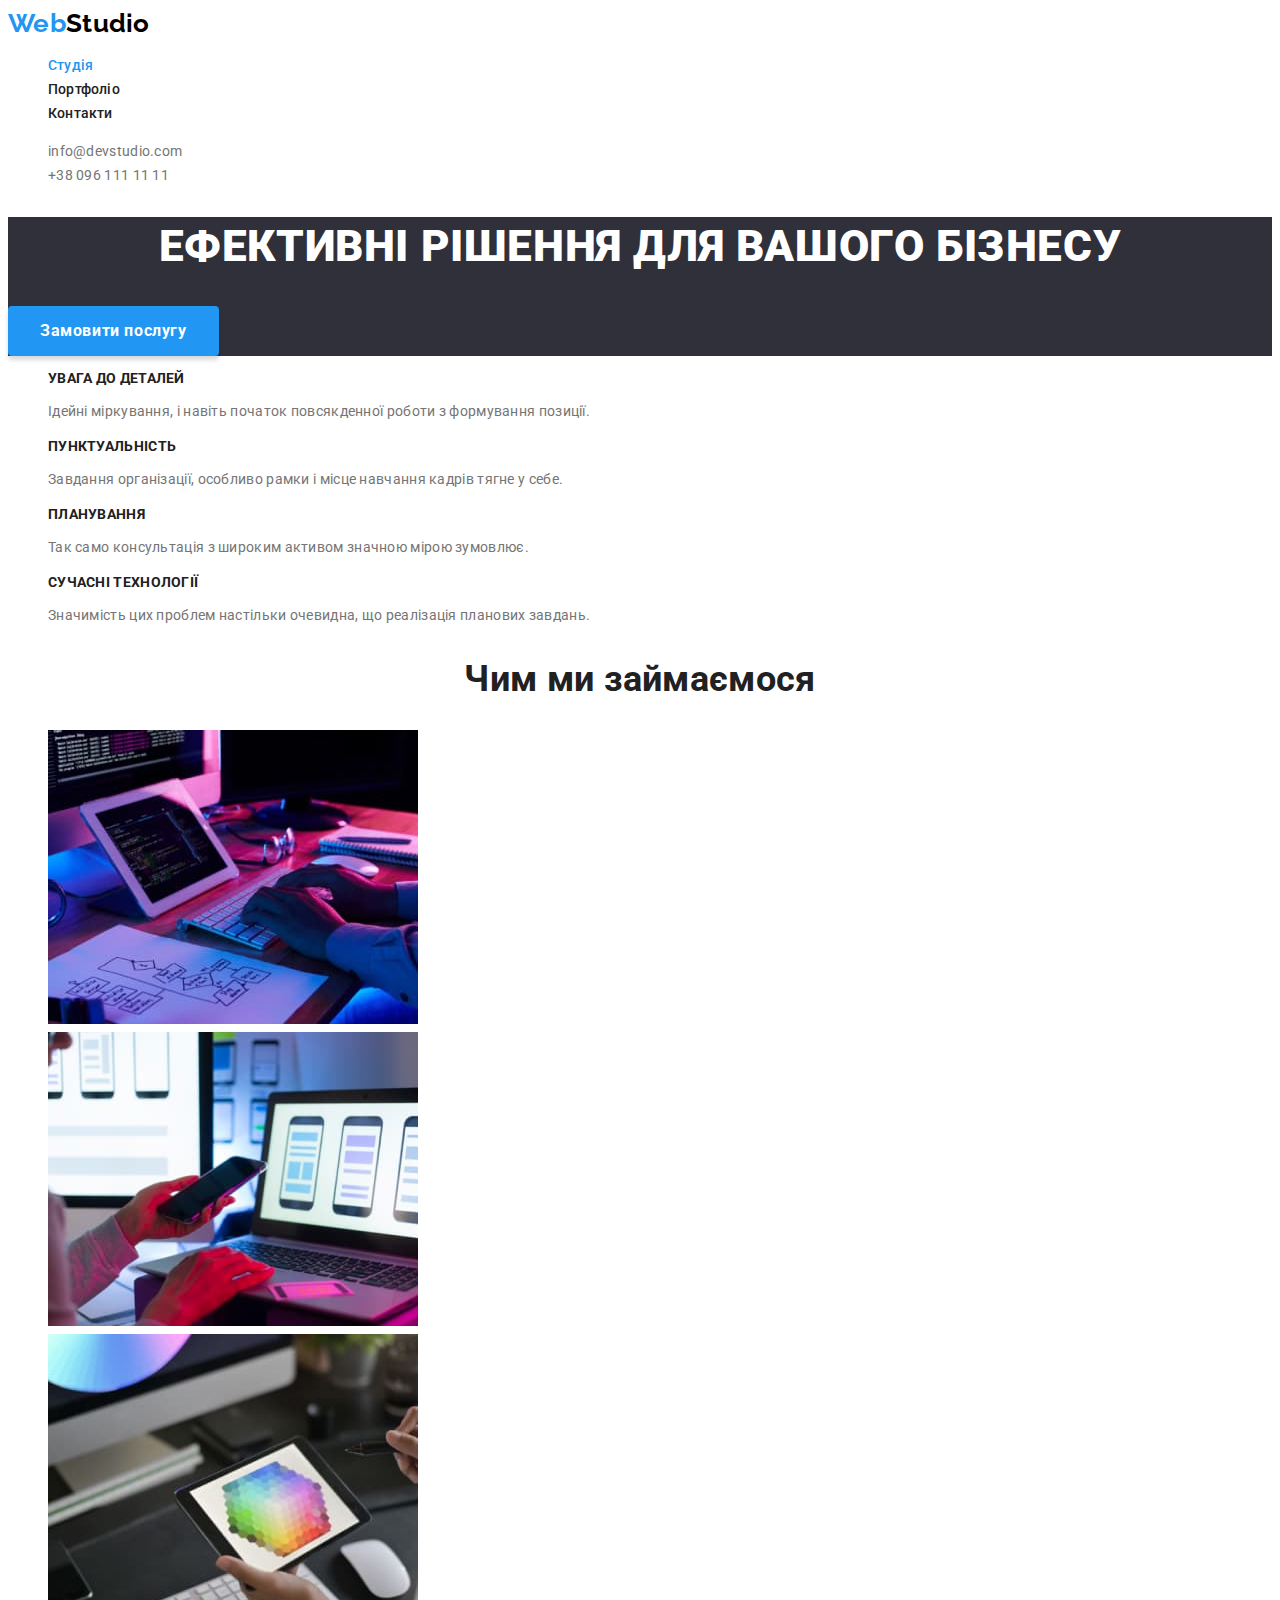
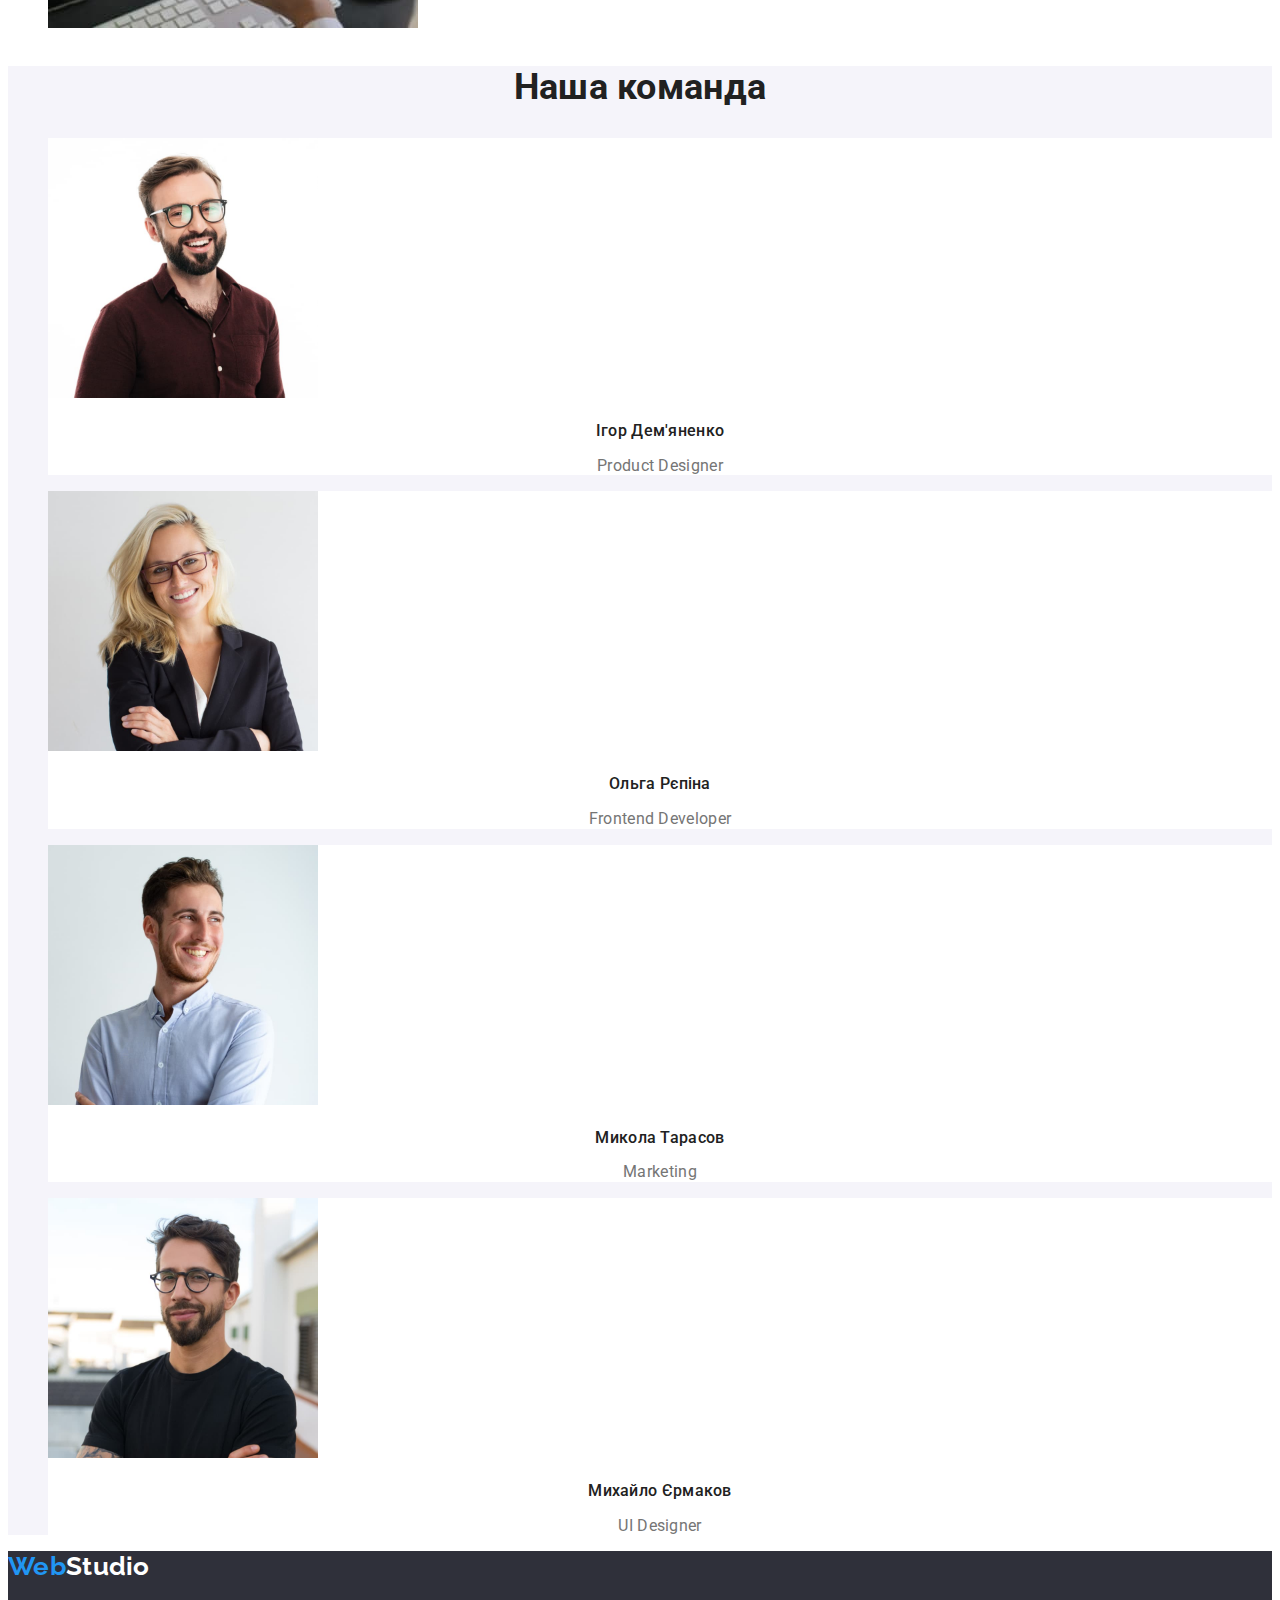
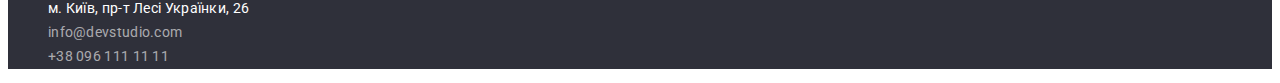
<file: index.html>
<!DOCTYPE html>
<html lang="uk">
  <head>
    <meta charset="UTF-8" />
    <meta http-equiv="X-UA-Compatible" content="IE=edge" />
    <meta name="viewport" content="width=device-width, initial-scale=1.0" />
    <meta name="description" content="Домашня робота №1" />
    <meta name="keywords" content="goit, homework, HTML, CSS, JavaScript" />
    <title>Homework goit-markup-hw-02</title>
    <link
      href="https://fonts.googleapis.com/css2?family=Raleway:wght@700&family=Roboto:wght@400;500;700;900&display=swap"
      rel="stylesheet"
    />
    <link rel="stylesheet" href="./css/style.css" />
  </head>
  <body>
    <header class="header">
      <a class="header__logo logo" href="./index.html" lang="en">
        Web<span class="header__logo--color">Studio</span>
      </a>

      <nav class="menu">
        <ul class="menu__list">
          <li class="menu__item">
            <a class="menu__link menu__link--active" href="./index.html"
              >Студія</a
            >
          </li>
          <li class="menu__item">
            <a class="menu__link" href="./portfolio.html">Портфоліо</a>
          </li>
          <li class="menu__item">
            <a class="menu__link" href="">Контакти</a>
          </li>
        </ul>
      </nav>

      <ul class="contacts">
        <li class="contacts__item">
          <a class="contacts__link" href="mailto:info@devstudio.com"
            >info@devstudio.com</a
          >
        </li>
        <li class="contacts__item">
          <a class="contacts__link" href="tel:+380961111111"
            >+38 096 111 11 11</a
          >
        </li>
      </ul>
    </header>

    <main class="main">
      <section class="banner">
        <h1 class="banner__title title">
          Ефективні рішення для вашого бізнесу
        </h1>
        <button class="banner__button" type="button">Замовити послугу</button>
      </section>

      <section class="achievements">
        <h2 class="visually-hidden">Наші переваги</h2>
        <ul class="achievements__list">
          <li class="achievements__item">
            <h3 class="achievements__title title">Увага до деталей</h3>
            <p class="achievements__text">
              Ідейні міркування, і навіть початок повсякденної роботи з
              формування позиції.
            </p>
          </li>
          <li class="achievements__item">
            <h3 class="achievements__title title">Пунктуальність</h3>
            <p class="achievements__text">
              Завдання організації, особливо рамки і місце навчання кадрів тягне
              у себе.
            </p>
          </li>
          <li class="achievements__item">
            <h3 class="achievements__title title">Планування</h3>
            <p class="achievements__text">
              Так само консультація з широким активом значною мірою зумовлює.
            </p>
          </li>
          <li class="achievements__item">
            <h3 class="achievements__title title">Сучасні технологіЇ</h3>
            <p class="achievements__text">
              Значимість цих проблем настільки очевидна, що реалізація планових
              завдань.
            </p>
          </li>
        </ul>
      </section>

      <section class="work">
        <h2 class="work__title title">Чим ми займаємося</h2>
        <ul class="work__list">
          <li class="work__item">
            <img
              class="work__img"
              src="./images/computer.jpeg"
              alt="Робоче місце з комп'ютером"
              width="370"
            />
          </li>
          <li class="work__item">
            <img
              class="work__img"
              src="./images/mobile.jpeg"
              alt="Робоче місце зі телефоном"
              width="370"
            />
          </li>
          <li class="work__item">
            <img
              class="work__img"
              src="./images/device.jpeg"
              alt="Робоче місце з планшетом"
              width="370"
            />
          </li>
        </ul>
      </section>

      <section class="team">
        <h2 class="team__title title">Наша команда</h2>
        <ul class="team__list">
          <li class="team__item">
            <img
              class="team__img"
              src="./images/igor.jpeg"
              alt="Наш дизайнер Ігор"
              width="270"
            />
            <h3 class="team__name-title title">Ігор Дем'яненко</h3>
            <p class="team__text" lang="en">Product Designer</p>
          </li>
          <li class="team__item">
            <img
              class="team__img"
              src="./images/olga.jpeg"
              alt="Наш розробник Ольга"
              width="270"
            />
            <h3 class="team__name-title title">Ольга Рєпіна</h3>
            <p class="team__text" lang="en">Frontend Developer</p>
          </li>
          <li class="team__item">
            <img
              class="team__img"
              src="./images/mikola.jpeg"
              alt="Наш маркетолог Микола"
              width="270"
            />
            <h3 class="team__name-title title">Микола Тарасов</h3>
            <p class="team__text" lang="en">Marketing</p>
          </li>
          <li class="team__item">
            <img
              class="team__img"
              src="./images/mikhailo.jpeg"
              alt="Наш дизайнер Михайло"
              width="270"
            />
            <h3 class="team__name-title title">Михайло Єрмаков</h3>
            <p class="team__text" lang="en">UI Designer</p>
          </li>
        </ul>
      </section>
    </main>

    <footer class="footer">
      <a class="footer__logo logo" href="./index.html" lang="en">
        Web<span class="footer__logo--color">Studio</span>
      </a>

      <address class="footer__address address">
        <ul class="address__list">
          <li class="address__item">
            <a
              class="address__link"
              href="https://goo.gl/maps/4KdnL9pmzvCGPF396"
              rel="noreferrer noopener"
            >
              м. Київ, пр-т Лесі Українки, 26
            </a>
          </li>
          <li class="address__item">
            <a class="address__link-contact" href="mailto:info@devstudio.com"
              >info@devstudio.com</a
            >
          </li>
          <li class="address__item">
            <a class="address__link-contact" href="tel:+380961111111"
              >+38 096 111 11 11</a
            >
          </li>
        </ul>
      </address>
    </footer>
  </body>
</html>
</file>
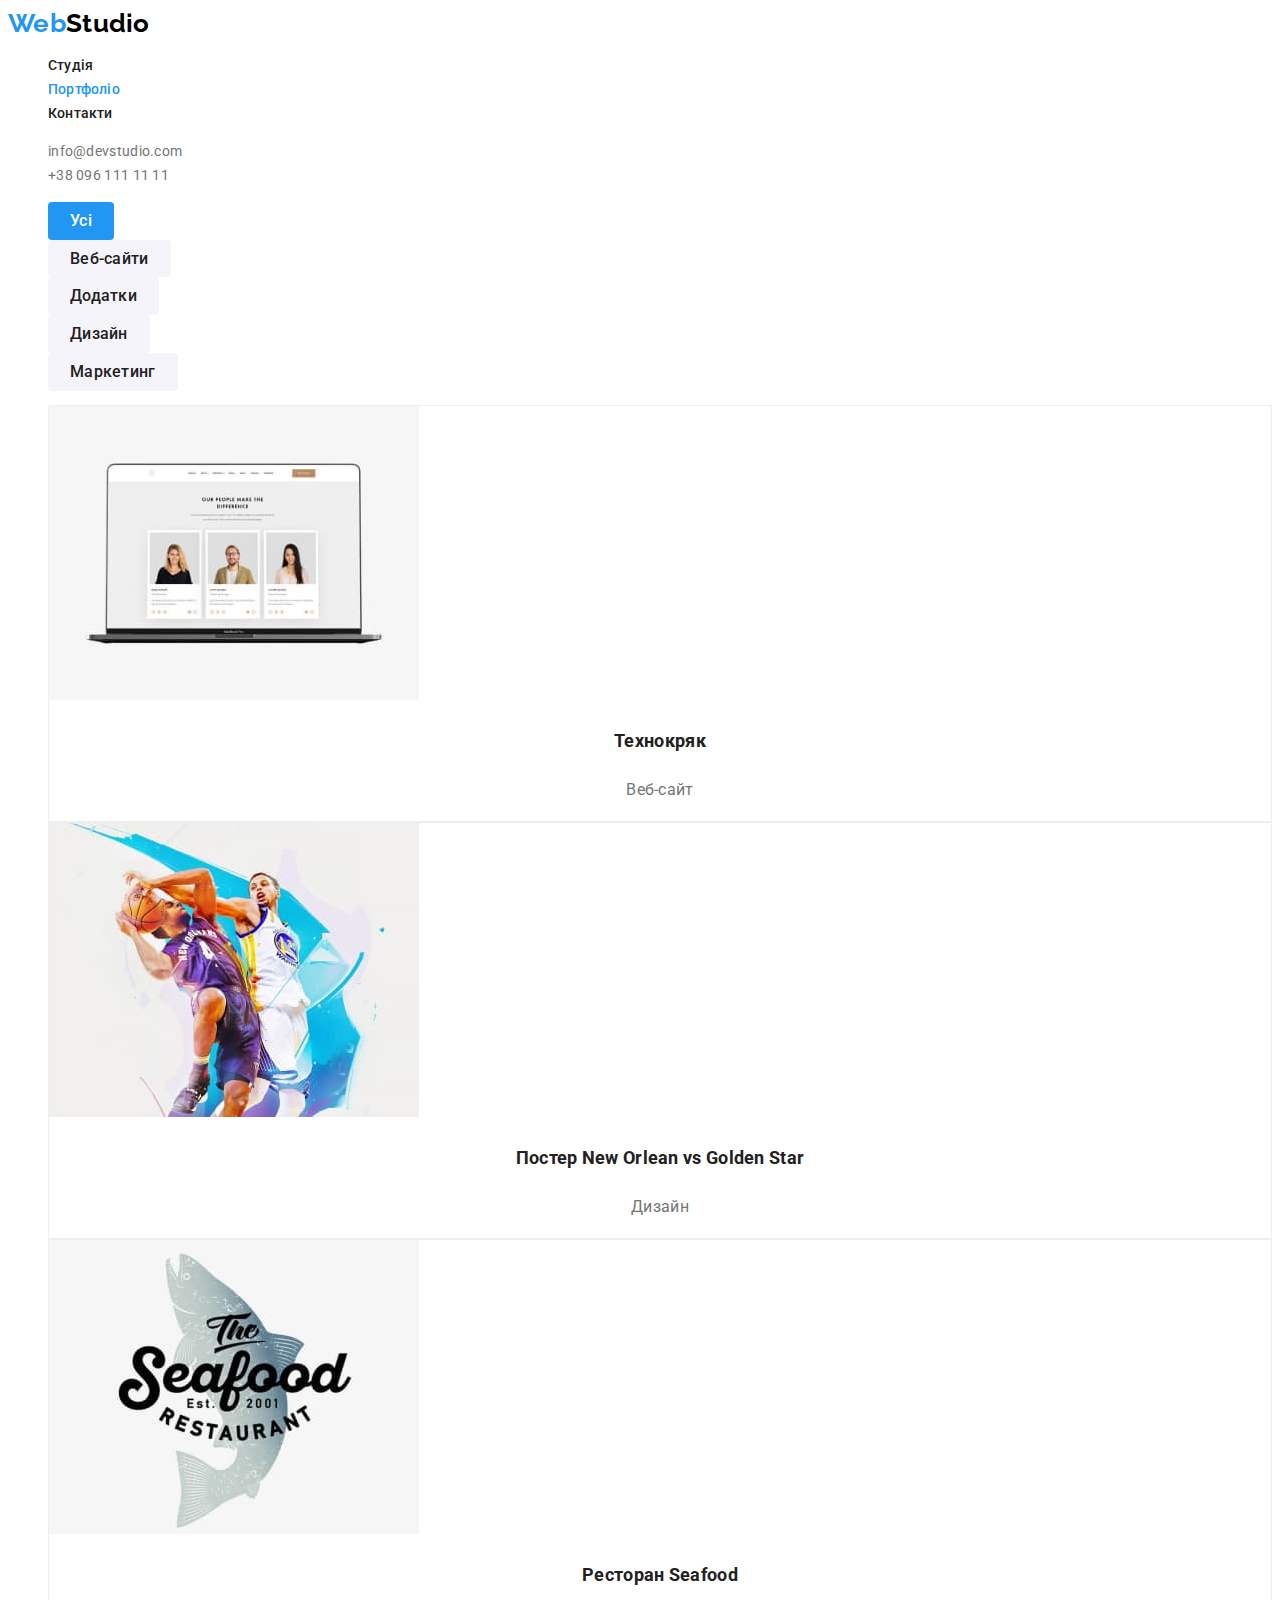
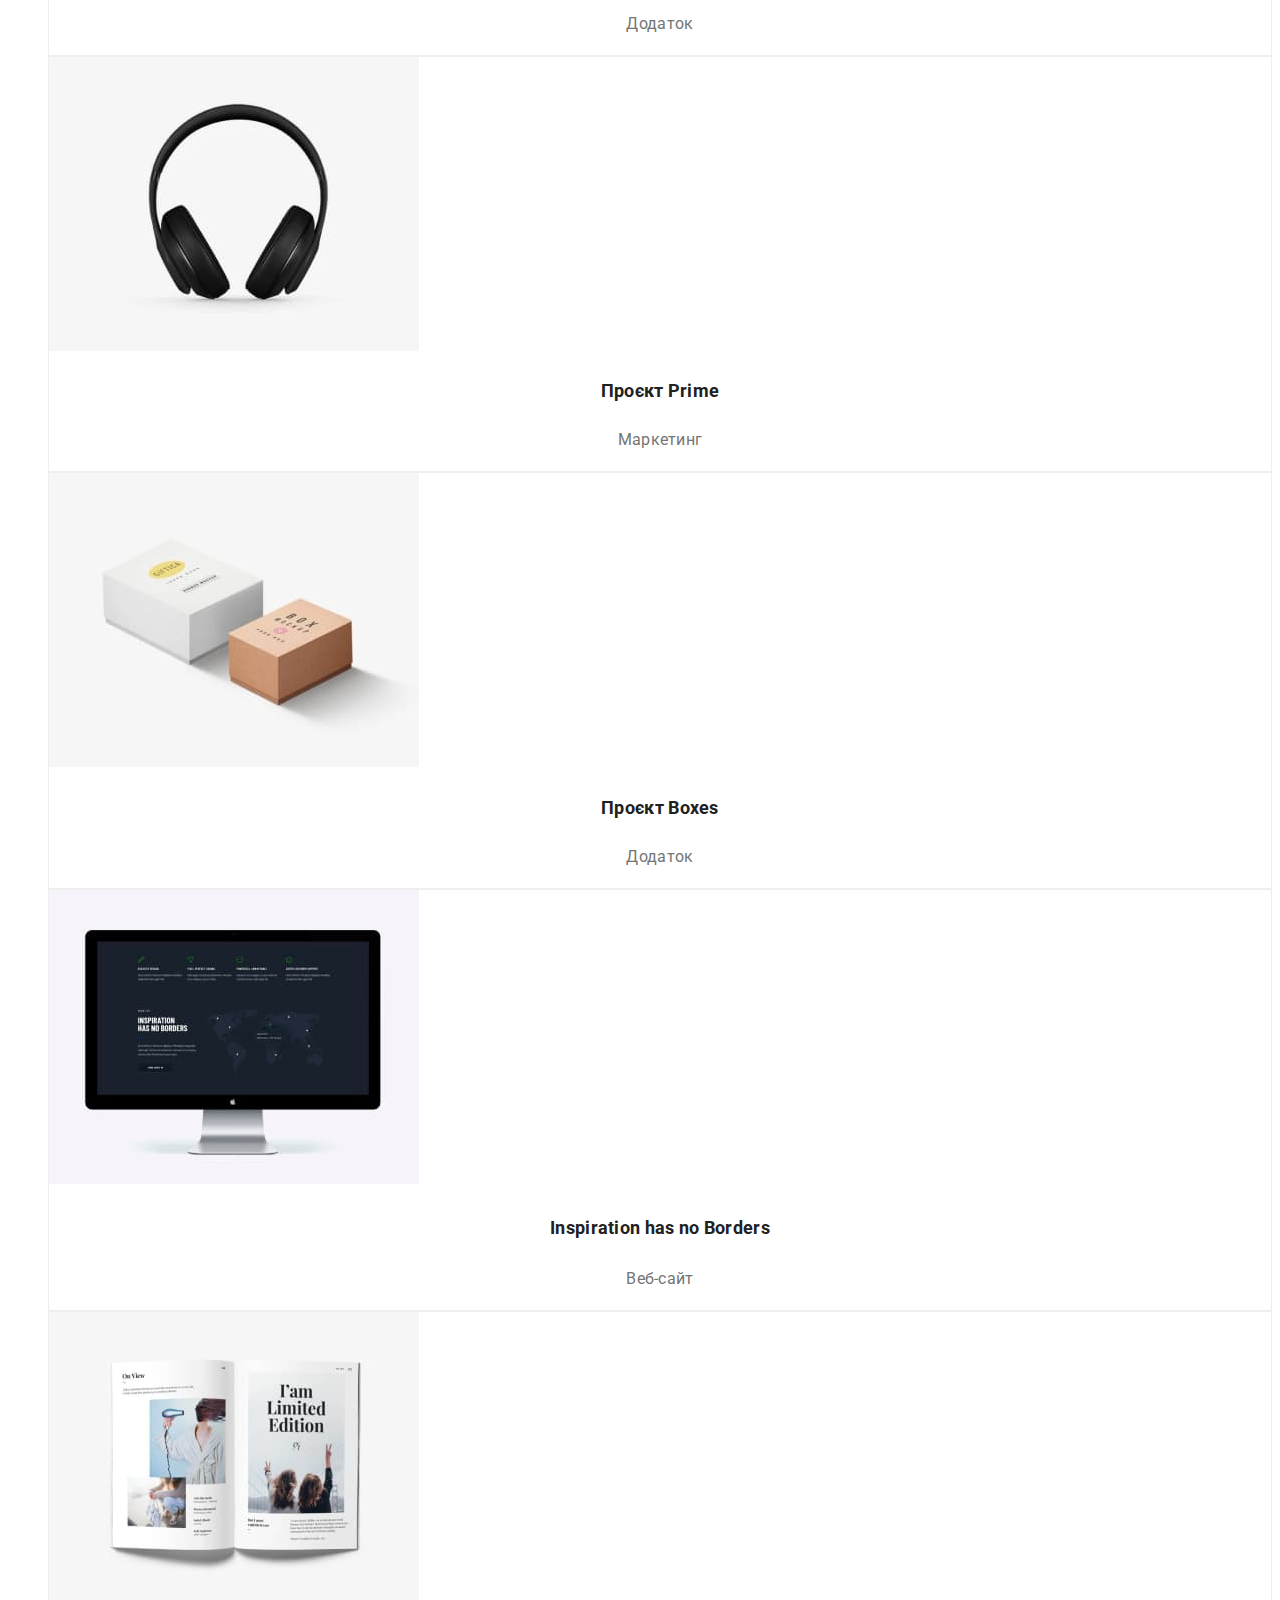
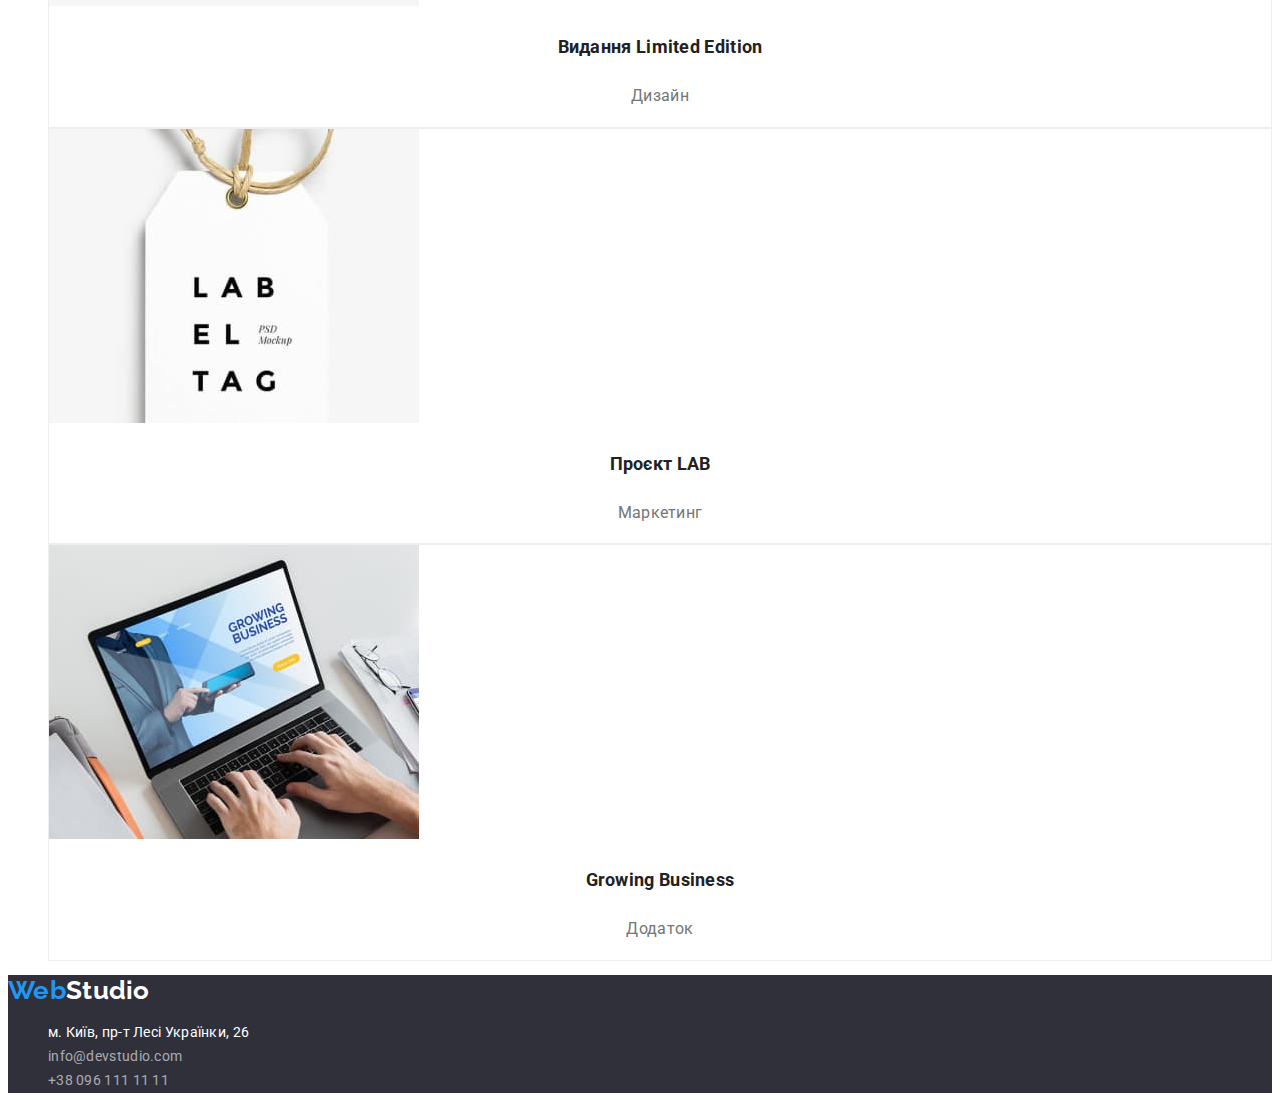
<file: portfolio.html>
<!DOCTYPE html>
<html lang="uk">
  <head>
    <meta charset="UTF-8" />
    <meta http-equiv="X-UA-Compatible" content="IE=edge" />
    <meta name="viewport" content="width=device-width, initial-scale=1.0" />
    <meta name="description" content="Домашня робота №2" />
    <meta
      name="keywords"
      content="goit, homework, portfolio, HTML, CSS, JavaScript"
    />
    <title>Portfolio goit-markup-hw-02</title>
    <link rel="preconnect" href="https://fonts.googleapis.com" />
    <link rel="preconnect" href="https://fonts.gstatic.com" crossorigin />
    <link
      href="https://fonts.googleapis.com/css2?family=Raleway:wght@700&family=Roboto:wght@400;500;700;900&display=swap"
      rel="stylesheet"
    />
    <link rel="stylesheet" href="./css/style.css" />
  </head>
  <body>
    <header class="header">
      <a class="header__logo logo" href="./index.html" lang="en">
        Web<span class="header__logo--color">Studio</span>
      </a>

      <nav class="menu">
        <ul class="menu__list">
          <li class="menu__item">
            <a class="menu__link" href="./index.html">Студія</a>
          </li>
          <li class="menu__item">
            <a class="menu__link menu__link--active" href="./portfolio.html"
              >Портфоліо</a
            >
          </li>
          <li class="menu__item">
            <a class="menu__link" href="">Контакти</a>
          </li>
        </ul>
      </nav>

      <ul class="contacts">
        <li class="contacts__item">
          <a class="contacts__link" href="mailto:info@devstudio.com"
            >info@devstudio.com</a
          >
        </li>
        <li class="contacts__item">
          <a class="contacts__link" href="tel:+380961111111"
            >+38 096 111 11 11</a
          >
        </li>
      </ul>
    </header>

    <main class="main">
      <section class="portfolio">
        <h1 class="visually-hidden">Наше портфоліо</h1>

        <ul class="portfolio__list filters">
          <li class="filters__item">
            <button
              class="filters__button filters__button--active"
              type="button"
            >
              Усі
            </button>
          </li>
          <li class="filters__item">
            <button class="filters__button" type="button">Веб-сайти</button>
          </li>
          <li class="filters__item">
            <button class="filters__button" type="button">Додатки</button>
          </li>
          <li class="filters__item">
            <button class="filters__button" type="button">Дизайн</button>
          </li>
          <li class="filters__item">
            <button class="filters__button" type="button">Маркетинг</button>
          </li>
        </ul>

        <ul class="portfolio__list product">
          <li class="product__item">
            <a class="product__link" href="#">
              <img
                class="product__img"
                src="./images/portfolio/tehnokryak.jpeg"
                width="370"
                alt="Проект веб-сайта Технокряк"
              />
              <h2 class="product__title title">Технокряк</h2>
              <p class="product__text">Веб-сайт</p>
            </a>
          </li>
          <li class="product__item">
            <a class="product__link" href="#">
              <img
                class="product__img"
                src="./images/portfolio/orlen.jpeg"
                width="370"
                alt="Проект дизайн постера Нью Орлеан"
              />
              <h2 class="product__title title">
                Постер New Orlean vs Golden Star
              </h2>
              <p class="product__text">Дизайн</p></a
            >
          </li>
          <li class="product__item">
            <a class="product__link" href="#">
              <img
                class="product__img"
                src="./images/portfolio/seafood.jpeg"
                width="370"
                alt="Проект додатка для ресторана Сіафуд"
              />
              <h2 class="product__title title">Ресторан Seafood</h2>
              <p class="product__text">Додаток</p>
            </a>
          </li>
          <li class="product__item">
            <a class="product__link" href="#">
              <img
                class="product__img"
                src="./images/portfolio/prime.jpeg"
                width="370"
                alt="Проект маркетингу для Прайм"
              />
              <h2 class="product__title title">Проєкт Prime</h2>
              <p class="product__text">Маркетинг</p>
            </a>
          </li>
          <li class="product__item">
            <a class="product__link" href="#">
              <img
                class="product__img"
                src="./images/portfolio/boxes.jpeg"
                width="370"
                alt="Проект додатка для сайта Боксес"
              />
              <h2 class="product__title title">Проєкт Boxes</h2>
              <p class="product__text">Додаток</p>
            </a>
          </li>
          <li class="product__item">
            <a class="product__link" href="#">
              <img
                class="product__img"
                src="./images/portfolio/inspiration.jpeg"
                width="370"
                alt="Проект веб-сайта Інспірейшин"
              />
              <h3 class="product__title title">Inspiration has no Borders</h3>
              <p class="product__text">Веб-сайт</p>
            </a>
          </li>
          <li class="product__item">
            <a class="product__link" href="#">
              <img
                class="product__img"
                src="./images/portfolio/limited.jpeg"
                width="370"
                alt="Проект дизайна відання Лімітед Едішин"
              />
              <h2 class="product__title title">Видання Limited Edition</h2>
              <p class="product__text">Дизайн</p>
            </a>
          </li>
          <li class="product__item">
            <a class="product__link" href="#">
              <img
                class="product__img"
                src="./images/portfolio/lab.jpeg"
                width="370"
                alt="Проект маркетингу для ЛАБ"
              />
              <h2 class="product__title title">Проєкт LAB</h2>
              <p class="product__text">Маркетинг</p>
            </a>
          </li>
          <li class="product__item">
            <a class="product__link" href="#">
              <img
                class="product__img"
                src="./images/portfolio/business.jpeg"
                width="370"
                alt="Проект додатка Гровін Бізнес"
              />
              <h2 class="product__title title">Growing Business</h2>
              <p class="product__text">Додаток</p>
            </a>
          </li>
        </ul>
      </section>
    </main>

    <footer class="footer">
      <a class="footer__logo logo" href="./index.html" lang="en">
        Web<span class="footer__logo--color">Studio</span>
      </a>

      <address class="footer__address address">
        <ul class="address__list">
          <li class="address__item">
            <a
              class="address__link"
              href="https://goo.gl/maps/4KdnL9pmzvCGPF396"
              rel="noreferrer noopener"
            >
              м. Київ, пр-т Лесі Українки, 26
            </a>
          </li>
          <li class="address__item">
            <a class="address__link-contact" href="mailto:info@devstudio.com"
              >info@devstudio.com</a
            >
          </li>
          <li class="address__item">
            <a class="address__link-contact" href="tel:+380961111111"
              >+38 096 111 11 11</a
            >
          </li>
        </ul>
      </address>
    </footer>
  </body>
</html>
</file>
<file: css/style.css>
/* base settings */

:root {
    --header-color: #212121;
    --text-color: #757575;
    --second-color: #ffffff;
    --accent-color: #2196F3;
}

body {
    font-family: Roboto, sans-serif;
    font-size: 14px;
    font-weight: 400;
    line-height: 1.71;
    letter-spacing: 0.3px;
    color: var(--text-color);
}

a {
    text-decoration: none;
}

ul {
    list-style: none;
}

.title {
    font-weight: 500;
    font-size: 14px;
    line-height: 1.15;
    letter-spacing: 0.2px;
    color: var(--header-color);
}

.logo {
    font-family: Raleway, sans-serif;
    font-weight: 700;
    font-size: 26px;
    line-height: 1.19;
    letter-spacing: 0.3px;
    color: var(--accent-color);
}

/* header */

.header {
    background-color: var(--second-color);
}

.header__logo {}

.header__logo--color {
    color: #000000;
}

/* menu */

.menu {}

.menu__list {}

.menu__item {}

.menu__link {
    font-weight: 500;
    font-size: 14px;
    line-height: 1.17;
    letter-spacing: 0.2px;
    color: var(--header-color);
}

.menu__link:hover,
.menu__link:focus {
    color: var(--accent-color);
}

.menu__link--active {
    color: var(--accent-color);
}

/* contacts */

.contacts {}

.contacts__item {}

.contacts__link {
    color: var(--text-color);
}

.contacts__link:hover,
.contacts__link:focus {
    color: var(--accent-color);
}

/* main */

.main {}

/* banner */

.banner {
    background-color: #2F303A;
}

.banner__title {
    font-weight: 900;
    font-size: 44px;
    line-height: 1.36;
    text-align: center;
    letter-spacing: 0.6px;
    color: var(--second-color);
    text-transform: uppercase;
}

.banner__button {
    padding: 10px 32px;

    font-family: inherit;
    font-weight: 700;
    font-size: 16px;
    line-height: 1.87;
    letter-spacing: 0.6px;
    color: var(--second-color);

    background-color: var(--accent-color);

    box-shadow: 0px 4px 4px rgba(0, 0, 0, 0.15);
    border: none;
    border-radius: 4px;
    cursor: pointer;
}

/* achievements */

.achievements {}

.achievements__list {}

.achievements__item {}

.achievements__title {
    font-weight: 700;
    letter-spacing: 0.3px;
    color: var(--header-color);
    text-transform: uppercase;
}

.achievements__text {}

/* work */

.work {}

.work__title {
    font-weight: 700;
    font-size: 36px;
    line-height: 1.17;
    letter-spacing: 0.3px;
    text-align: center;
}

.work__list {}

.work__item {}

.work__img {}

/* team */

.team {
    background-color: #F5F4FA;
}

.team__title {
    font-weight: 700;
    font-size: 36px;
    line-height: 1.17;
    letter-spacing: 0.3px;
    text-align: center;
}

.team__list {}

.team__item {
    
    background-color: var(--second-color);
}

.team__img {}

.team__name-title {
    font-size: 16px;
    line-height: 1.17;
    letter-spacing: 0.3px;
    text-align: center;
}

.team__text {
    font-size: 16px;
    line-height: 1.17;
    letter-spacing: 0.3px;
    text-align: center;
}

/* footer */

.footer {
    background-color: #2F303A;
}

.footer__logo {}

.footer__logo--color {
    color: var(--second-color);
}

.footer__address {}

/* footer address */

.address {}

.address__list {}

.address__item {

}

.address__link {
    font-style: normal;
    color: var(--second-color);
}

.address__link-contact {
    font-style: normal;
    color: rgba(255, 255, 255, 0.6);
}

/* portfolio */

.portfolio {}

.portfolio__list {}

/* filters */

.filters {}

.filters__item {}

.filters__button {
    padding: 6px 22px;

    font-family: inherit;
    font-weight: 500;
    font-size: 16px;
    line-height: 1.62;
    text-align: center;
    letter-spacing: 0.3px;
    color: var(--header-color);

    background-color: #F5F4FA;
    border: none;
    border-radius: 4px;

    cursor: pointer;
}

.filters__button:hover,
.filters__button:focus {
    color: var(--second-color);

    background-color: var(--accent-color);
    border-color: var(--accent-color);
    box-shadow: 0px 3px 1px rgba(0, 0, 0, 0.1), 0px 1px 2px rgba(0, 0, 0, 0.08), 0px 2px 2px rgba(0, 0, 0, 0.12);
}

.filters__button--active {
    color: var(--second-color);
    background-color: var(--accent-color);
}

/* product */

.product {}

.product__item {
    background-color: var(--second-color);
    border: 1px solid #EEEEEE;
}

.product__img {}

.product__title {
    font-weight: 700;
    font-size: 18px;
    line-height: 2;    
    text-align: center;
    letter-spacing: 0.3px;
}


.product__text {
    font-size: 16px;
    line-height: 1.87;
    text-align: center;
    letter-spacing: 0.3px;
    color: var(--text-color);
}

/* visually-hidden */

.visually-hidden {
    position: absolute;
    width: 1px;
    height: 1px;
    margin: -1px;
    border: 0;
    padding: 0;

    white-space: nowrap;
    clip-path: inset(100%);
    clip: rect(0 0 0 0);
    overflow: hidden;
}
</file>
